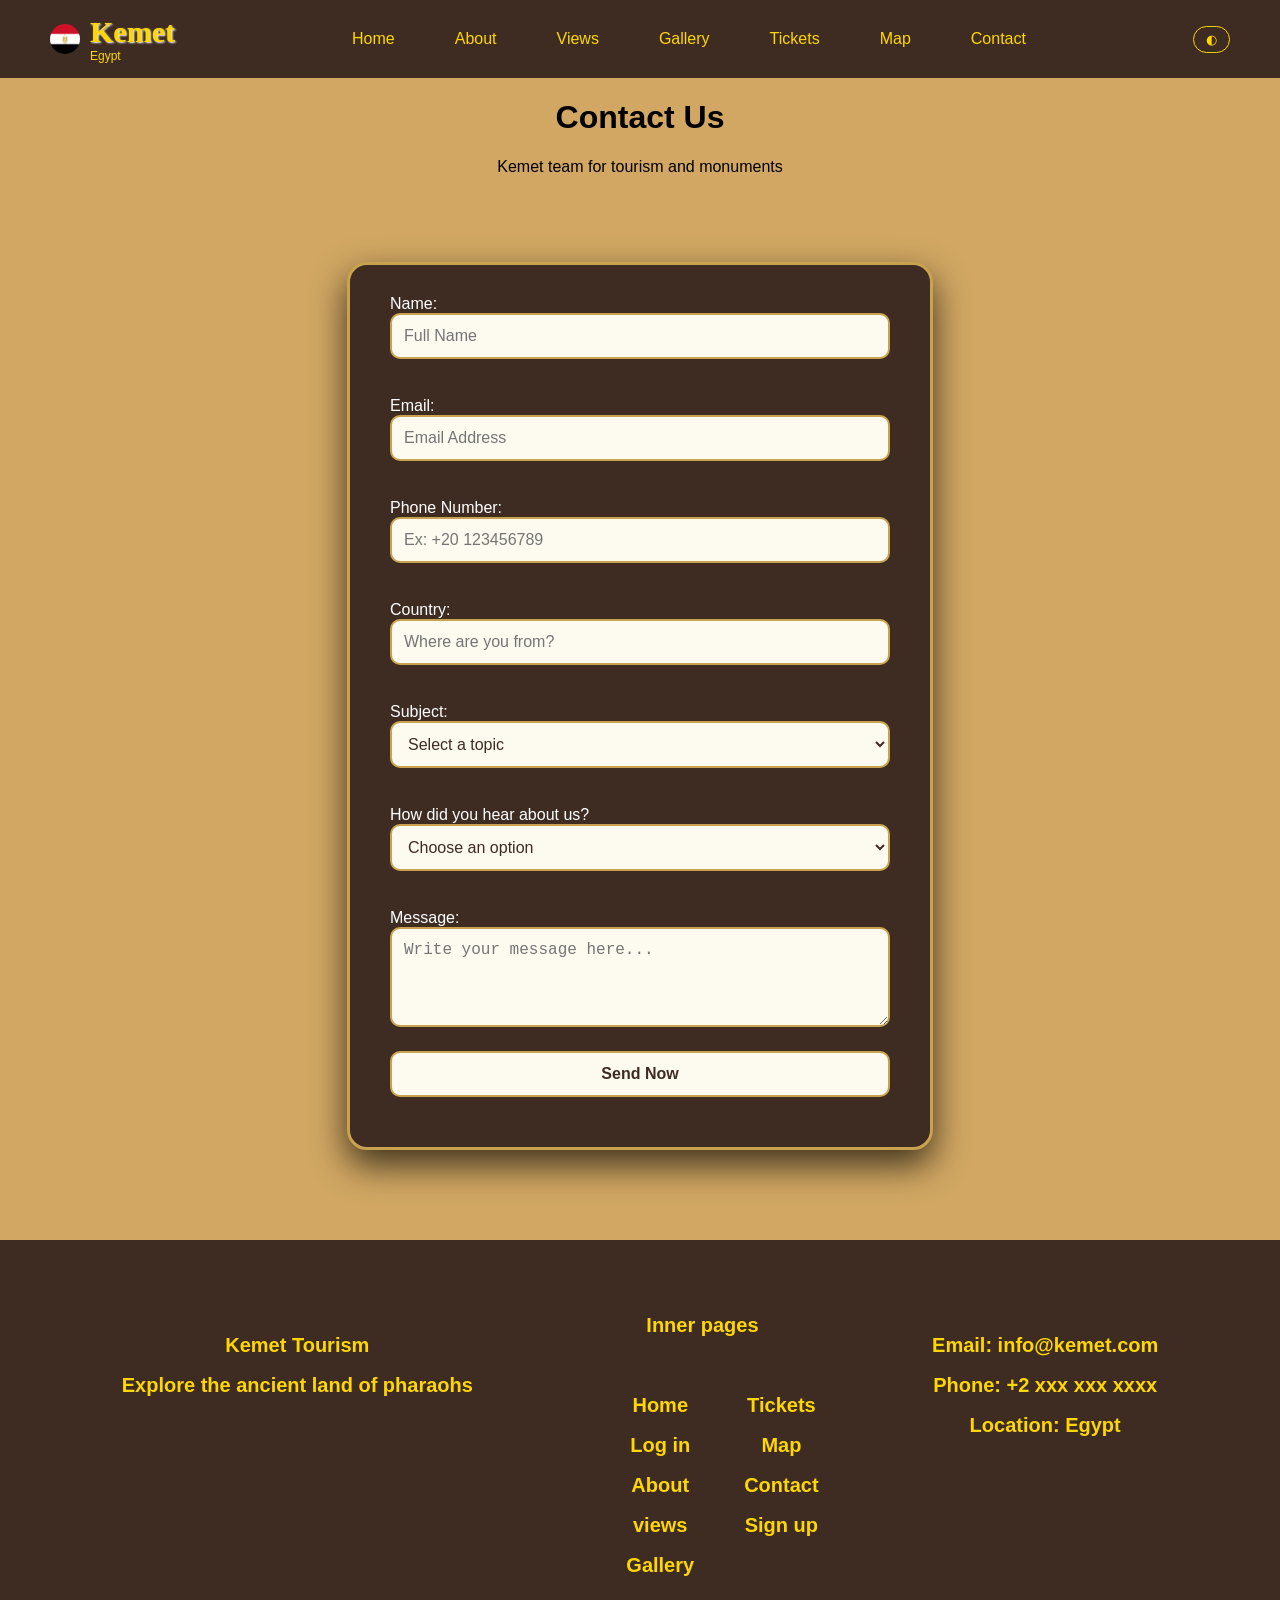
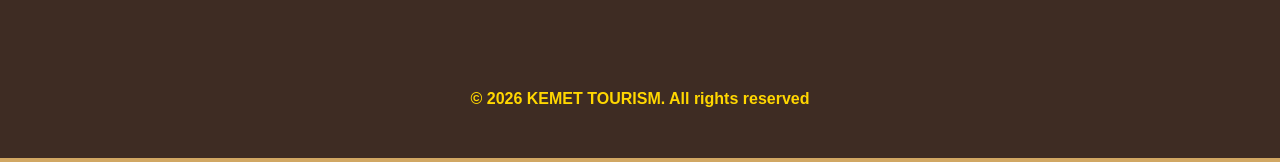
<file: contact.html>
<!DOCTYPE html>
<html lang="en">
<head>
    <meta charset="UTF-8">
    <meta name="viewport" content="width=device-width, initial-scale=1.0">
    <title>Contact Us - Kemet</title>
    <link rel="stylesheet" href="contact.css">
</head>
<body>
<header class="header">
  <div class="logo">
  <img class="egypt" src="egyptflag.jpg">
<div class="text">
  <h1>Kemet</h1>
  <p>Egypt</p>
</div>
</div>
<nav class="nav"
     id="navMenu">
        <a href="index.html">Home</a>
        <a href="about.html">About</a>
        <a href="search.html">Views</a>
        <a href="gallery.html">Gallery</a>
        <a href="tickets.html">Tickets</a>
        <a href="map.html">Map</a>
        <a href="contact.html">Contact</a>
        
</nav>

 <div class="menu-icon"   id="menuIcon"   onclick="togglemenu()"> ≡ </div>
  <button id="themeToggleBtn" onclick="toggleTheme()">◐</button>
</header>
    
<center>
        <h1>Contact Us</h1>
        <p>Kemet team for tourism and monuments</p>
    </center>

    <div id="main">
        <div class="myBox">
            <form onsubmit="return check()">
                <label>Name:</label><br>
                <input type="text" id="c_name" placeholder="Full Name"><br>
                <span id="err_name" style="color:red; font-size:12px"></span><br>

                <label>Email:</label><br>
                <input type="text" id="c_mail" placeholder="Email Address"><br>
                <span id="err_mail" style="color:red; font-size:12px"></span><br>

                <label>Phone Number:</label><br>
                <input type="text" placeholder="Ex: +20 123456789"><br><br>

                <label>Country:</label><br>
                <input type="text" placeholder="Where are you from?"><br><br>

                <label>Subject:</label><br>
                <select class="custom-select">
                    <option value="" disabled selected>Select a topic</option>
                    <option value="inquiry">Inquiry about Monuments</option>
                    <option value="tour">Booking a Tour</option>
                    <option value="issue">Report a Problem</option>
                </select><br><br>

                <label>How did you hear about us?</label><br>
                <select class="custom-select">
                    <option value="" disabled selected>Choose an option</option>
                    <option value="social">Social Media</option>
                    <option value="friends">Friends or Family</option>
                    <option value="search">Search Engine (Google)</option>
                </select><br><br>

                <label>Message:</label><br>
                <textarea rows="4" style="width:100%" placeholder="Write your message here..."></textarea><br>

                <input type="submit" value="Send Now" class="btn">
            </form>
        </div>
    </div>

    <footer class="footer">
        <div class="container">
            <div class="div1">
                <p>Kemet Tourism <br>Explore the ancient land of pharaohs</p>
            </div>
            <div class="div2">
                Inner pages
                <ul class="mother_list">
                    <div class="part1">
                        <li><a href="index.html">Home</a></li>
                        <li><a href="login.html">Log in</a></li>
                        <li><a href="about.html">About</a></li>
                        <li><a href="views.html">views</a></li>
                        <li><a href="gallery.html">Gallery</a></li>
                    </div>
                    <div class="part2">
                        <li><a href="tickets.html">Tickets</a></li>
                        <li><a href="map.html">Map</a></li>
                        <li><a href="contact.html">Contact</a></li>
                        <li><a href="signup.html">Sign up</a></li>
                    </div>
                </ul>
            </div>
            <div class="div3">
                <p>Email: info@kemet.com <br>
                Phone: +2 xxx xxx xxxx <br>
                Location: Egypt</p>
            </div>
        </div>
        
        <div class="copyrights">
            &copy; 2026 KEMET TOURISM. All rights reserved
        </div>
    </footer>

    <script src="contact.js"></script>
<script>
    function toggleTheme() {
        document.body.classList.toggle("theme2");
    }
</script>
</body>
</html>
</file>
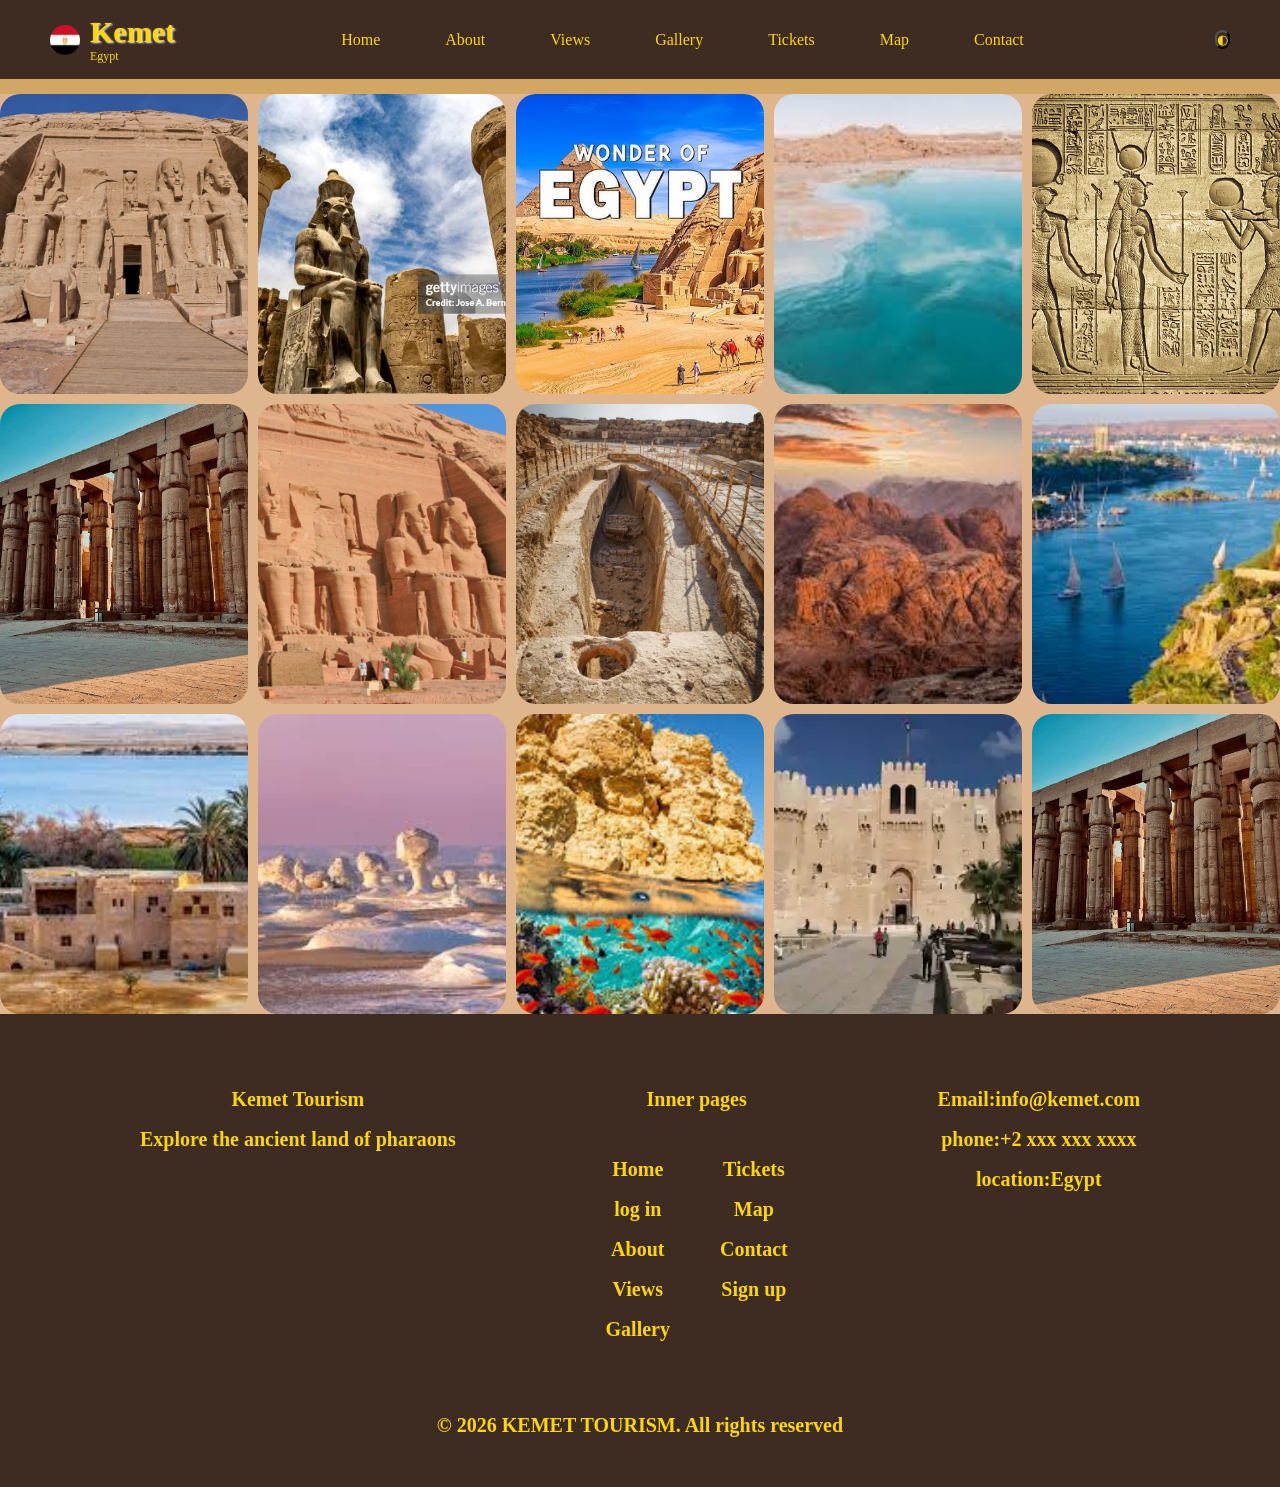
<file: gallery.html>
<!DOCTYPE html>
<html lang="en">

<head>
    <meta charset="UTF-8">
    <meta name="viewport" content="width=device-width, initial-scale=1.0">
    <title>gallery</title>
    <link rel="stylesheet" href="gallery.css">
    <link rel="stylesheet" href="https://cdnjs.cloudflare.com/ajax/libs/font-awesome/6.0.0/css/all.min.css">

</head>

<body>
    <header class="header">
  <div class="logo">
  <img class="egypt" src="egyptflag.jpg">
<div class="text">
  <h1>Kemet</h1>
  <p>Egypt</p>
</div>
</div>
<nav class="nav"
     id="navMenu">
        <a href="index.html">Home</a>
        <a href="about.html">About</a>
        <a href="search.html">Views</a>
        <a href="gallery.html">Gallery</a>
        <a href="tickets.html">Tickets</a>
        <a href="map.html">Map</a>
        <a href="contact.html">Contact</a>
        
</nav>

 <div class="menu-icon"   id="menuIcon"   onclick="togglemenu()"> ≡ </div>
<button onclick="changeTheme();changeLayout()">◐</button>
</header>
    <section>
        <div class="gallery-php">
            <img
                src="Abu-Simbel-temples-with-massive-statues-of-Pharaoh-Ramesses-II-carved-into-rock-cliffs-in-Aswan-EgyptDmitrii-ZhodzishskiiUnsplash.jpg">
            <img src="gettyimages-1494759272-612x612.jpg">
            <img src="hq720.jpg">
            <img src="images.jpeg">
            <img src="istockphoto-98464453-612x612.jpg">
            <img src="Luxor-Temple.jpg">
            <img src="multi-day-tours-10-291.webp">
            <img
                src="solar-boat-pit-giza-egypt-linked-to-pharaoh-cheops-khufu-intended-accompany-him-his-journey-afterlife-deep-cavity-422248453.webp">
            <img src="Untitled.jpeg">
            <img src="nile.jpeg">
            <img src="siwa.jpeg">
            <img src="white.jpeg">
            <img src="WAW.jpeg">
            <img src="Untitled.webp">
            <img src="Luxor-Temple.jpg">

        </div>
    </section>
     <footer class="footer">
        <div class="container">
            <div class="div1">
                <p> Kemet Tourism <br>Explore the ancient land of pharaons</p>
            </div>
            <div class="div2">
                Inner pages
                <ul class="mother_list">
                    <div class="part1">
                        <li><a href="index.html">Home</a></li>
                        <li><a href="login.html">log in</a></li>
                        <li><a href="about.html">About</a></li>
                        <li><a href="search.html">Views</a></li>
                        <li><a href="gallery.html">Gallery</a></li>
                    </div>
                    <div class="part2">
                        <li> <a href="tickets.html">Tickets</a></li>
                        <li><a href="map.html">Map</a></li>
                        <li> <a href="contact.html">Contact</a></li>
                        <li><a href="signup.html">Sign up</a></li>
                    </div>
                </ul>

            </div>

            <div class="div3">
                <p> Email:info@kemet.com <br>
                    phone:+2 xxx xxx xxxx <br>
                    location:Egypt</p>
                </p>
            </div>
        </div>
        &copy; 2026 KEMET TOURISM. All rights reserved
    </footer>

    <script src="search.js"></script>
</body>

</html>
</file>
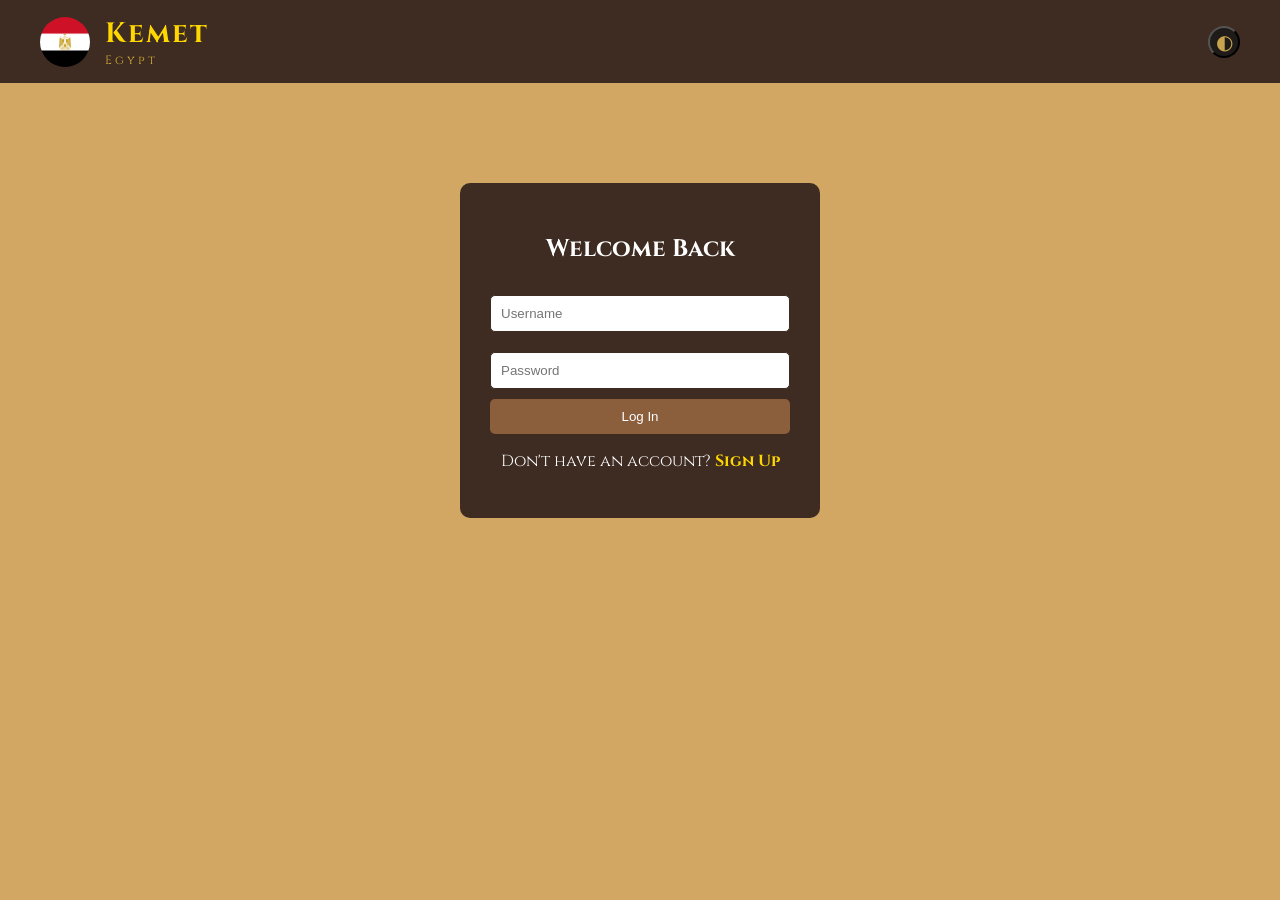
<file: login.html>
<!DOCTYPE html>
<html>
<head>
<meta charset="UTF-8">
<title>Login - Kemet</title>
<link rel="stylesheet" href="login.css">
<link href="https://fonts.googleapis.com/css2?family=Cinzel:wght@400;700&display=swap" rel="stylesheet">
</head>

<body>

<header class="header">

  <div class="logo-container">
     <img class="logo-img" src="egyptflag.jpg">
    
    <div class="logo-text">
      <h1>Kemet</h1>
      <p>Egypt</p>
    </div>
  </div>
  <button class="theme-btn" onclick="changeTheme();changeLayout()">◐</button>

</header>

<div class="login-container">

    <h2>Welcome Back</h2>

    <form onsubmit="return loginUser()">

        <input type="text" id="username" placeholder="Username" required>

        <input type="password" id="password" placeholder="Password" required>

        <button type="submit">Log In</button>

        <p id="error"></p>

    </form>
    <p>
    Don't have an account?
    <a href="signup.html">Sign Up</a>
</p>

</div>

<script src="login.js"defer></script>


</body>
</html>
</file>
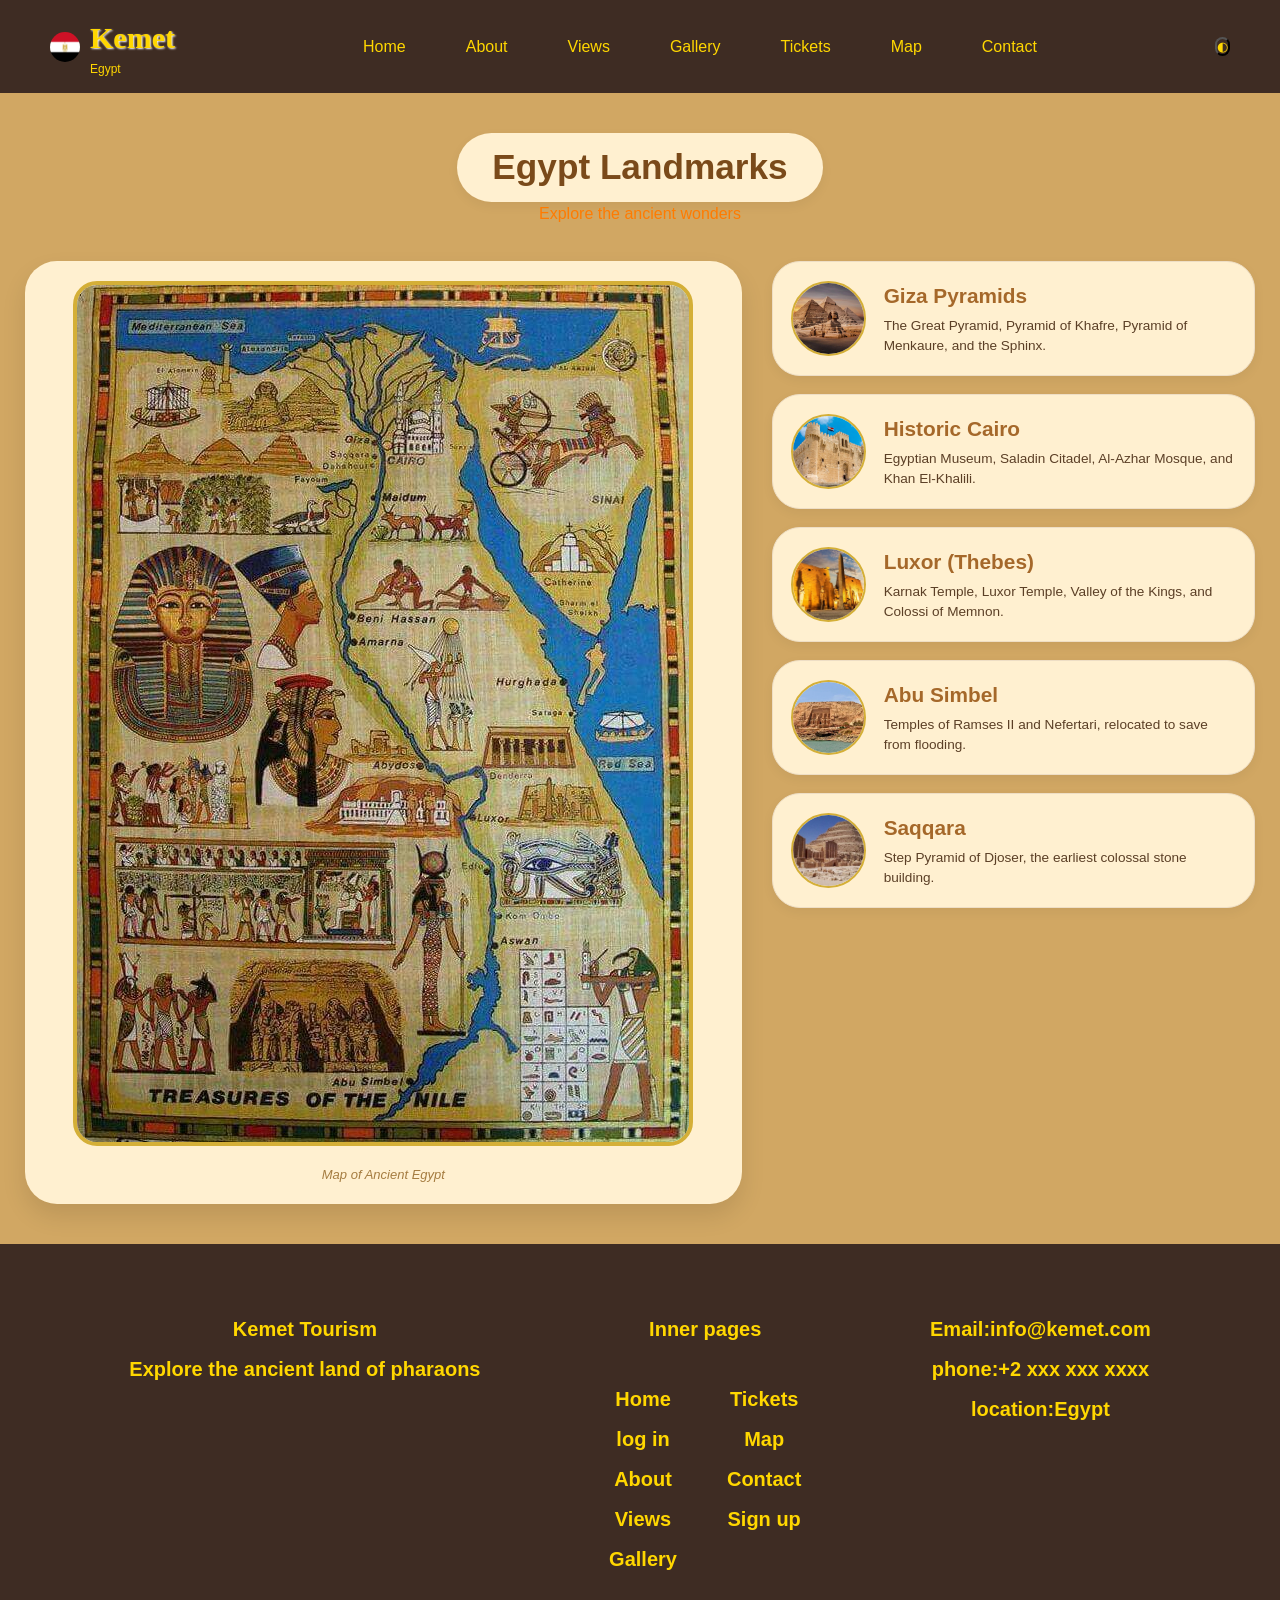
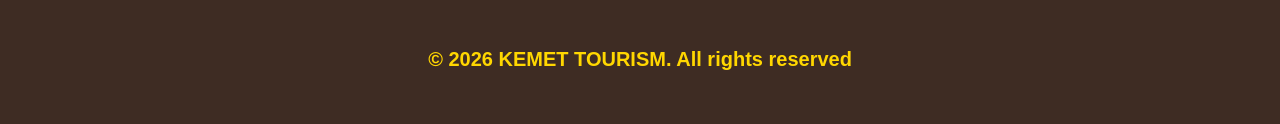
<file: map.html>
<!DOCTYPE html>
<html lang="en">
<head>
  <meta charset="UTF-8">
  <meta name="viewport" content="width=device-width, initial-scale=1.0">
  <title>Kemet </title>
  <link rel="stylesheet" href="style.css">
</head>
<body>
  <header class="header">
  <div class="logo">
  <img class="egypt" src="egyptflag.jpg">
<div class="text">
  <h1>Kemet</h1>
  <p>Egypt</p>
</div>
</div>
<nav class="nav"
     id="navMenu">
        <a href="index.html">Home</a>
        <a href="about.html">About</a>
        <a href="search.html">Views</a>
        <a href="gallery.html">Gallery</a>
        <a href="tickets.html">Tickets</a>
        <a href="map.html">Map</a>
        <a href="contact.html">Contact</a>
        
</nav>

 <div class="menu-icon"   id="menuIcon"   onclick="togglemenu()"> ≡ </div>
<button onclick="changeTheme();changeLayout()">◐</button>
</header>
<main class="main-container">
    <div class="page-title">
        <h1> Egypt Landmarks</h1>
        <p>Explore the ancient wonders</p>
    </div>

    <div class="content-split">
        <div class="static-map">
            <img src="egypt-map.jpg" alt="Map of Egypt">
            <div class="map-caption"> Map of Ancient Egypt</div>
        </div>

        <div class="cards-list" id="cardsList">
            <div class="card" data-id="giza">
                <img src="giza.jpg" alt="Giza" class="card-img">
                <div class="card-info">
                    <h3>Giza Pyramids</h3>
                    <p>The Great Pyramid, Pyramid of Khafre, Pyramid of Menkaure, and the Sphinx.</p>
                </div>
            </div>
            <div class="card" data-id="cairo">
                <img src="cairo.jpg" alt="Cairo" class="card-img">
                <div class="card-info">
                    <h3>Historic Cairo</h3>
                    <p>Egyptian Museum, Saladin Citadel, Al-Azhar Mosque, and Khan El-Khalili.</p>
                </div>
            </div>
            <div class="card" data-id="luxor">
                <img src="luxor.jpg" alt="Luxor" class="card-img">
                <div class="card-info">
                    <h3>Luxor (Thebes)</h3>
                    <p>Karnak Temple, Luxor Temple, Valley of the Kings, and Colossi of Memnon.</p>
                </div>
            </div>
            <div class="card" data-id="abusimbel">
                <img src="abusimbel.jpg" alt="Abu Simbel" class="card-img">
                <div class="card-info">
                    <h3>Abu Simbel</h3>
                    <p>Temples of Ramses II and Nefertari, relocated to save from flooding.</p>
                </div>
            </div>
            <div class="card" data-id="saqqara">
                <img src="saqqara.jpg" alt="Saqqara" class="card-img">
                <div class="card-info">
                    <h3>Saqqara</h3>
                    <p>Step Pyramid of Djoser, the earliest colossal stone building.</p>
                </div>
            </div>
        </div>
    </div>
  </main>
  <footer class="footer">
        <div class="container">
            <div class="div1">
                <p> Kemet Tourism <br>Explore the ancient land of pharaons</p>
            </div>
            <div class="div2">
                Inner pages
                <ul class="mother_list">
                    <div class="part1">
                        <li><a href="index.html">Home</a></li>
                        <li><a href="login.html">log in</a></li>
                        <li><a href="about.html">About</a></li>
                        <li><a href="search.html">Views</a></li>
                        <li><a href="gallery.html">Gallery</a></li>
                    </div>
                    <div class="part2">
                        <li> <a href="tickets.html">Tickets</a></li>
                        <li><a href="map.html">Map</a></li>
                        <li> <a href="contact.html">Contact</a></li>
                        <li><a href="signup.html">Sign up</a></li>
                    </div>
                </ul>

            </div>

            <div class="div3">
                <p> Email:info@kemet.com <br>
                    phone:+2 xxx xxx xxxx <br>
                    location:Egypt</p>
                </p>
            </div>
        </div>
        &copy; 2026 KEMET TOURISM. All rights reserved
    </footer>
<script src="script.js"></script>
</body>
</html>
</file>
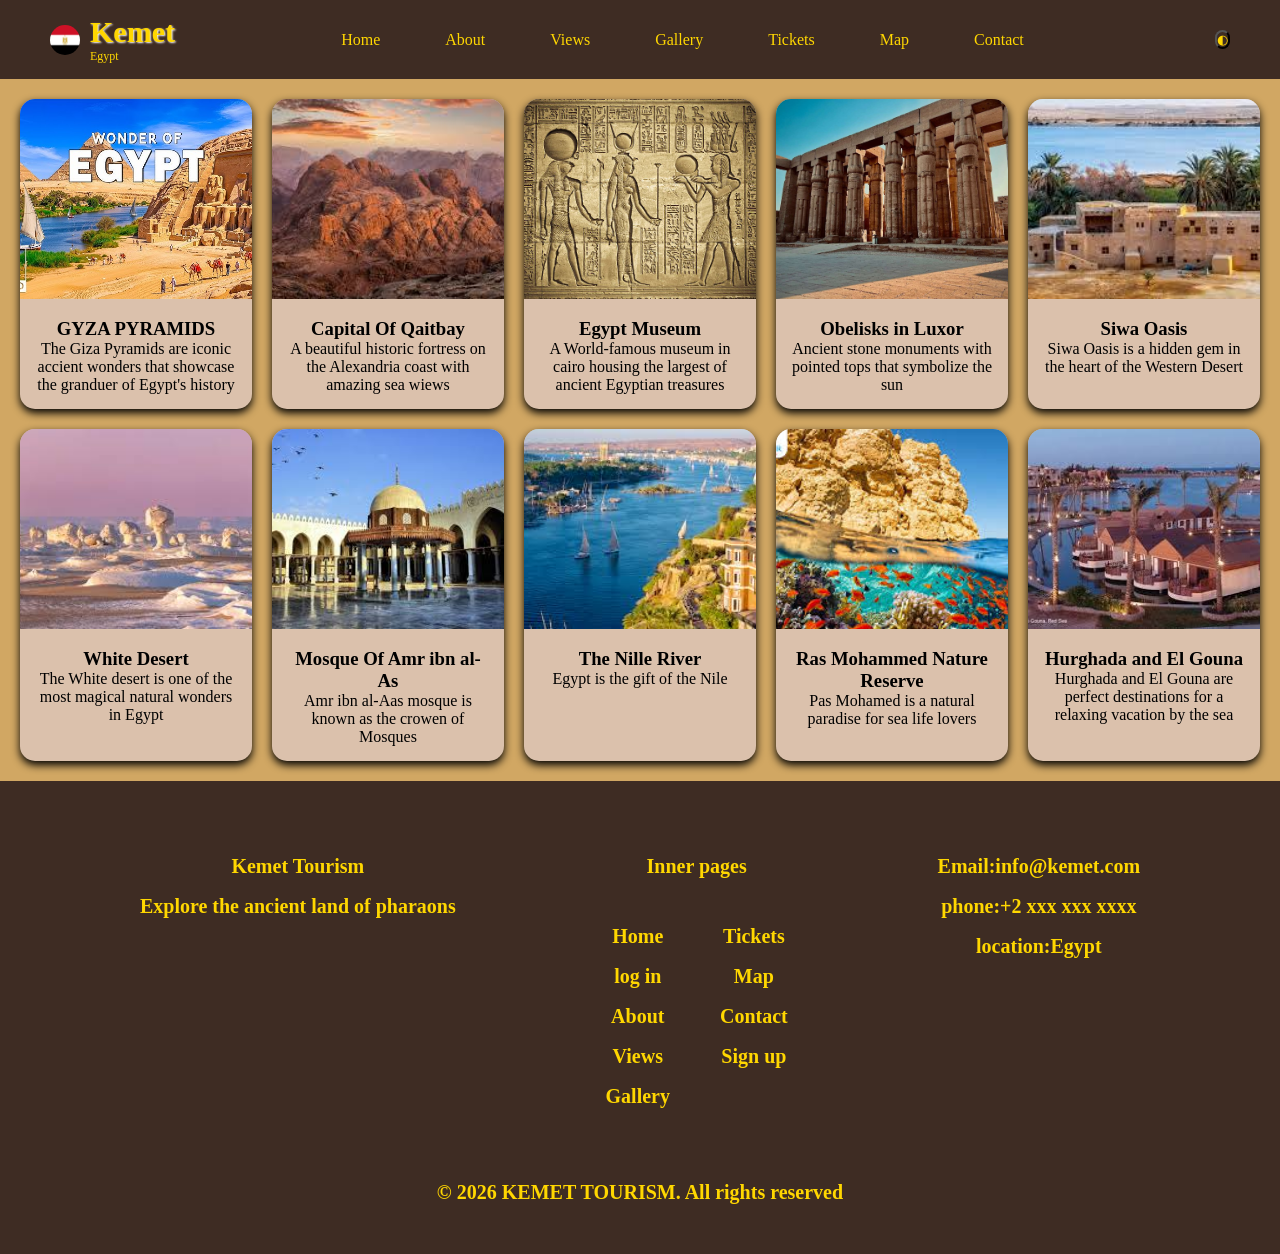
<file: search.html>
<!DOCTYPE html>
<html lang="en">

<head>
    <meta charset="UTF-8">
    <meta name="viewport" content="width=device-width, initial-scale=1.0">
    <link rel="stylesheet" href="gallery.css">
    <title>Document</title>

</head>

<body>
   <header class="header">
  <div class="logo">
  <img class="egypt" src="egyptflag.jpg">
<div class="text">
  <h1>Kemet</h1>
  <p>Egypt</p>
</div>
</div>
<nav class="nav"
     id="navMenu">
        <a href="index.html">Home</a>
        <a href="about.html">About</a>
        <a href="search.html">Views</a>
        <a href="gallery.html">Gallery</a>
        <a href="tickets.html">Tickets</a>
        <a href="map.html">Map</a>
        <a href="contact.html">Contact</a>
        
</nav>

 <div class="menu-icon"   id="menuIcon"   onclick="togglemenu()"> ≡ </div>
<button onclick="changeTheme();changeLayout()">◐</button>
</header>

    <main class="kemet-container">
        <div class="kemet-grid-layout">
            <div class="kemet-card">
                <img src="hq720.jpg" alt="pyramids">
                <div class="kemet-card-content">

                    <h3>GYZA PYRAMIDS</h3>
                    <P>The Giza Pyramids are iconic accient wonders that showcase the granduer of Egypt's history</P>


                </div>
            </div>

            <div class="kemet-card">
                <img src="Untitled.jpeg" alt="Qaitbay">
                <div class="kemet-card-content">

                    <h3>Capital Of Qaitbay</h3>
                    <P>A beautiful historic fortress on the Alexandria coast with amazing sea wiews</P>


                </div>
            </div>


            <div class="kemet-card">
                <img src="istockphoto-98464453-612x612.jpg" alt="museum">
                <div class="kemet-card-content">

                    <h3>Egypt Museum</h3>
                    <P>A World-famous museum in cairo housing the largest of ancient Egyptian treasures</P>


                </div>
            </div>


            <div class="kemet-card">
                <img src="Luxor-Temple.jpg" alt="Obelisks">
                <div class="kemet-card-content">

                    <h3>Obelisks in Luxor</h3>
                    <P>Ancient stone monuments with pointed tops that symbolize the sun</P>

                </div>
            </div>
            <div class="kemet-card">
                <img src="siwa.jpeg" alt="siwa">
                <div class="kemet-card-content">

                    <h3>Siwa Oasis</h3>
                    <P>Siwa Oasis is a hidden gem in the heart of the Western Desert</P>

                </div>
            </div>
            <div class="kemet-card">
                <img src="white.jpeg" alt="desesrt">
                <div class="kemet-card-content">

                    <h3>White Desert</h3>
                    <P>The White desert is one of the most magical natural wonders in Egypt</P>

                </div>
            </div>
            <div class="kemet-card">
                <img src="AMR IBN AL AS.jpeg" alt="mosque">
                <div class="kemet-card-content">

                    <h3>Mosque Of Amr ibn al-As</h3>
                    <P>Amr ibn al-Aas mosque is known as the crowen of Mosques</P>

                </div>
            </div>
            <div class="kemet-card">
                <img src="nile.jpeg" alt="Nile">
                <div class="kemet-card-content">

                    <h3>The Nille River</h3>
                    <P>Egypt is the gift of the Nile</P>

                </div>
            </div>

            <div class="kemet-card">
                <img src="WAW.jpeg" alt="Nature">
                <div class="kemet-card-content">

                    <h3>Ras Mohammed Nature Reserve</h3>
                    <P>Pas Mohamed is a natural paradise for sea life lovers</P>

                </div>
            </div>
            <div class="kemet-card">
                <img src="gona.jpeg" alt="Gouna">
                <div class="kemet-card-content">

                    <h3>Hurghada and El Gouna</h3>
                    <P>Hurghada and El Gouna are perfect destinations for a relaxing vacation by the sea</P>

                </div>
            </div>
        </div>


    </main>
    <footer class="footer">
        <div class="container">
            <div class="div1">
                <p> Kemet Tourism <br>Explore the ancient land of pharaons</p>
            </div>
            <div class="div2">
                Inner pages
                <ul class="mother_list">
                    <div class="part1">
                        <li><a href="index.html">Home</a></li>
                        <li><a href="login.html">log in</a></li>
                        <li><a href="about.html">About</a></li>
                        <li><a href="search.html">Views</a></li>
                        <li><a href="gallery.html">Gallery</a></li>
                    </div>
                    <div class="part2">
                        <li> <a href="tickets.html">Tickets</a></li>
                        <li><a href="map.html">Map</a></li>
                        <li> <a href="contact.html">Contact</a></li>
                        <li><a href="signup.html">Sign up</a></li>
                    </div>
                </ul>

            </div>

            <div class="div3">
                <p> Email:info@kemet.com <br>
                    phone:+2 xxx xxx xxxx <br>
                    location:Egypt</p>
                </p>
            </div>
        </div>
        &copy; 2026 KEMET TOURISM. All rights reserved
    </footer>

    <script src="search.js"></script>
</body>

</html>
</file>
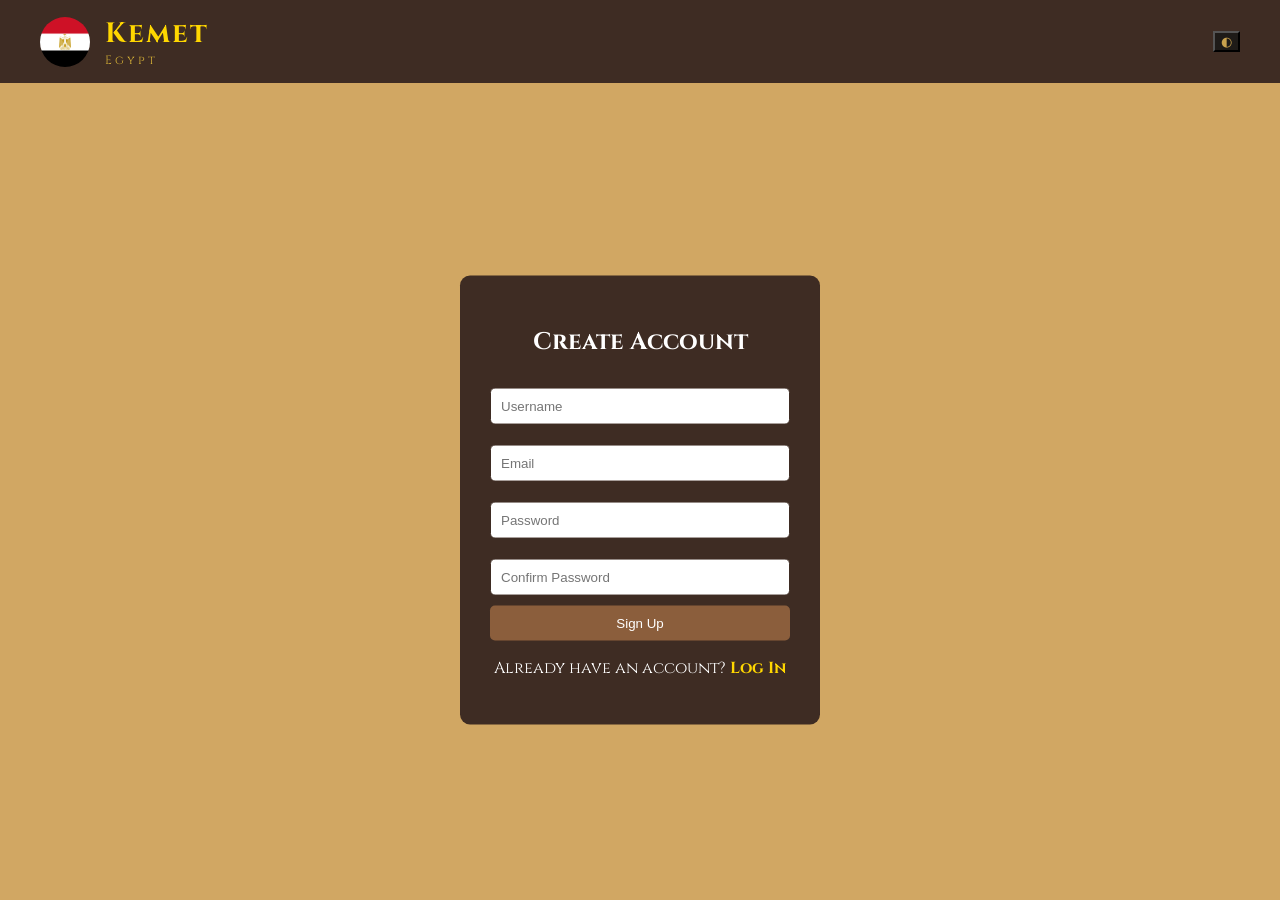
<file: signup.html>
<!DOCTYPE html>
<html>
<head>
<meta charset="UTF-8">
<title>Sign Up - Kemet</title>
<link rel="stylesheet" href="signup.css">
<link href="https://fonts.googleapis.com/css2?family=Cinzel:wght@400;700&display=swap" rel="stylesheet">
</head>

<body>

<header class="header">
  <div class="logo-container">
    <img class="logo-img" src="egyptflag.jpg">
    
    <div class="logo-text">
      <h1>Kemet</h1>
      <p>Egypt</p>
    </div>
  </div>
  <button onclick="changeTheme();changeLayout()">◐</button>

</header>

<div class="signup-container">

    <h2>Create Account</h2>

    <form onsubmit="return registerUser()">

        <input type="text" id="username" placeholder="Username" required>

        <input type="email" id="email" placeholder="Email" required>

        <input type="password" id="password" placeholder="Password" required>

        <input type="password" id="confirm" placeholder="Confirm Password" required>

        <button type="submit">Sign Up</button>

        <p id="error"></p>

    </form>

    <p>
        Already have an account?
        <a href="login.html">Log In</a>
    </p>

</div>

<script src="signup.js"></script>

</body>
</html>
</file>
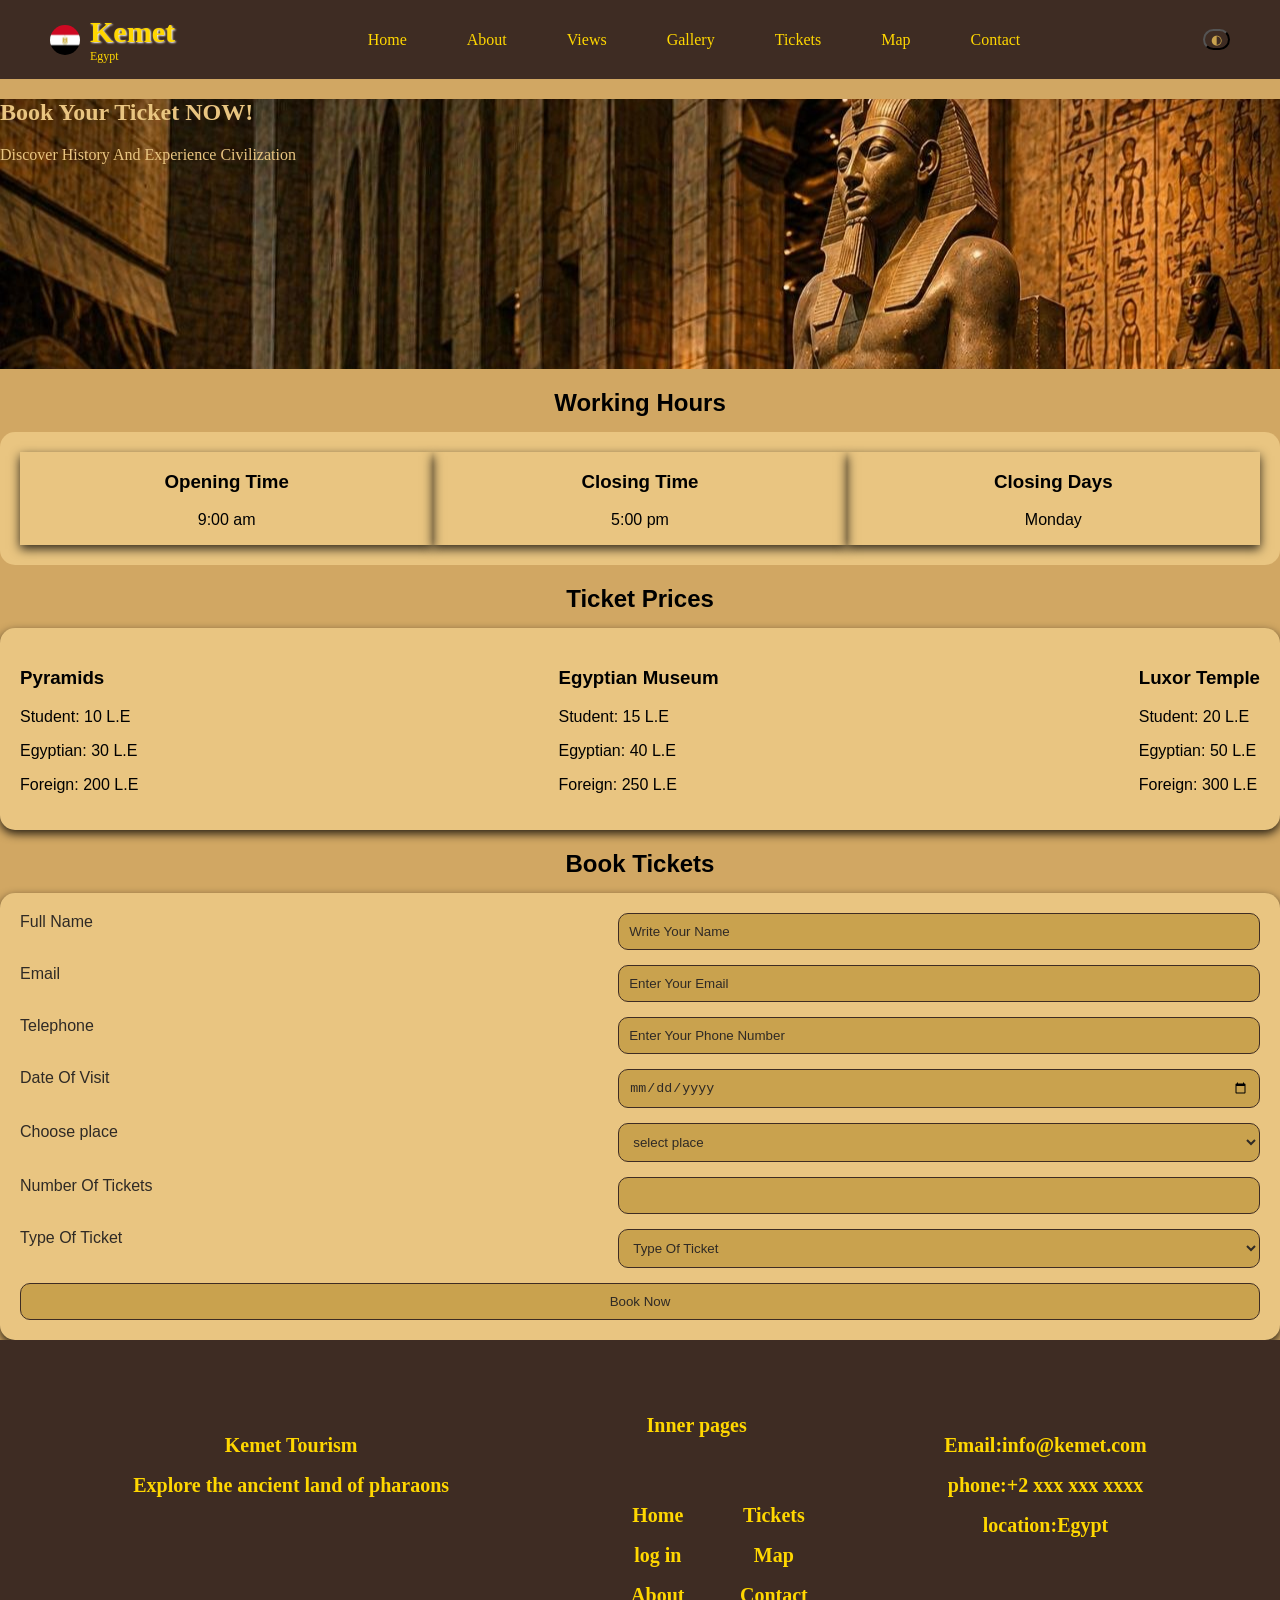
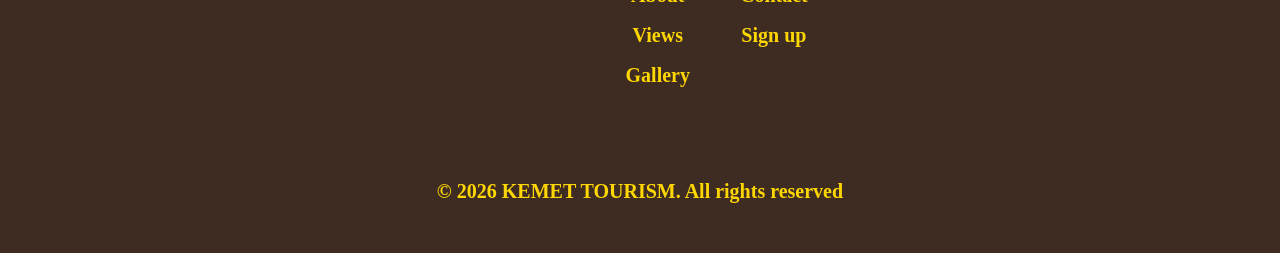
<file: tickets.html>
<!DOCTYPE html>
<html lang="en">
<head>
    <meta charset="UTF-8">
    <meta name="viewport" content="width=device-width, initial-scale=1.0">
    <title>Tickets</title>
    <link rel="stylesheet" href="tickets.css">
</head>
<body>
    <header class="header">
  <div class="logo">
  <img class="egypt" src="flag.jbg.jpg">
<div class="text">
  <h1>Kemet</h1>
  <p>Egypt</p>
</div>
</div>
<nav class="nav"id="navMenu">
        <a href="index.html">Home</a>
        <a href="about.html">About</a>
        <a href="search.html">Views</a>
        <a href="gallery.html">Gallery</a>
        <a href="tickets.html">Tickets</a>
        <a href="map.html">Map</a>
        <a href="contact.html">Contact</a>
</nav>
<div class="menu-icon"   id="menuIcon" > ≡ </div>
<button onclick="changeTheme();changeLayout()">◐</button>
</header>
<section class="my-section">
    <div class="start">
        <h1>Book Your Ticket NOW!</h1>
        <p>Discover History And Experience Civilization</p>
    </div>
    </section>
   <h2 class="title">Working Hours</h2>
   <section class="working-hours">
   
        <div class="box">
            <h3>Opening Time</h3>
            <p>9:00 am</p>
        </div>
        <div class="box">
            <h3>Closing Time</h3>
            <p>5:00 pm</p>
        </div>
        <div class="box">
            <h3>Closing Days</h3>
            <p>Monday</p>
        </div>
    </div>
   </section>
   <h2 class="title">Ticket Prices</h2>
   <section class="tickets">
    
    <div class="card">
        <h3>Pyramids</h3>
        <p>Student: 10 L.E</p>
        <p>Egyptian: 30 L.E</p>
        <p>Foreign: 200 L.E</p>
    </div>

    <div class="card">
        <h3>Egyptian Museum</h3>
        <p>Student: 15 L.E</p>
        <p>Egyptian: 40 L.E</p>
        <p>Foreign: 250 L.E</p>
    </div>

    <div class="card">
        <h3>Luxor Temple</h3>
        <p>Student: 20 L.E</p>
        <p>Egyptian: 50 L.E</p>
        <p>Foreign: 300 L.E</p>
    </div>

</section>
    </div>

  
   <h2 class="title">Book Tickets</h2>
   <section>
    <form class="booking" id="bookingForm"  >
        <label>Full Name</label>
        <input type="text" placeholder="Write Your Name">
        <label>Email</label>
        <input type="email" placeholder="Enter Your Email">
        <label>Telephone</label>
        <input type="tel" placeholder="Enter Your Phone Number">
        <label>Date Of Visit</label>
        <input type="date" placeholder="Enter The Date Of Visit">
        <label>Choose place</label>
        <select required>
            <option>select place</option>
            <option>pyramids</option>
            <option >Egyption Museum</option>
            <option>Luxor Temple</option>
        </select>
        <label>Number Of Tickets</label>
        <input type="number" min="1" >
         <label>Type Of Ticket</label>
        <select required>
          
            <option value="type of ticket">Type Of Ticket</option>
            <option>Student</option>
            <option>Egyption</option>
            <option>Foreign</option>
        </select>
        <input class="button" type="submit" value="Book Now">
    </form>
   </section> 
   </div>
   <footer class ="footer">
  <div class="container">
    <div class="div1">
      <p> Kemet Tourism <br>Explore the ancient land of pharaons</p>
    </div>
    <div class="div2">
      Inner pages
      <ul class="mother_list">
        <div class="part1">
        <li><a href="index.html">Home</a></li>
        <li><a href="login.html">log in</a></li>
        <li><a href="about.html">About</a></li>
        <li><a href="search.html">Views</a></li>
        <li><a href="gallery.html">Gallery</a></li>
    </div>
    <div class="part2">
        <li> <a href="tickets.html">Tickets</a></li>
        <li><a href="map.html">Map</a></li>
        <li> <a href="contact.html">Contact</a></li>
        <li><a href="signup.html">Sign up</a></li>
        </div>
      </ul>
     </div>
      <div class="div3">
        <p> Email:info@kemet.com <br>
            phone:+2 xxx xxx xxxx <br>
            location:Egypt</p>
        </p>
      </div>
  </div>
  &copy; 2026 KEMET TOURISM. All rights reserved
</footer>
<script src="java.js"></script>
</body>
</html>
</file>
<file: contact.css>
body {
    margin: 0;
    padding: 0;
    background-color: rgb(209, 167, 99); 
    color: black; 
    font-family: Arial, sans-serif;
    transition: all 0.3s ease;
}

.header { display: flex; 
  justify-content: space-between; 
  align-items: center; 
  padding: 15px 50px;
   background: #3e2c23; 
   color: gold; 
   position: sticky; 
   top: 0; 
   z-index: 2; 
  } 

.logo { display: flex;
   align-items: center; 
   gap: 10px; 
  } 

.logo img { width: 30px;
   height: 30px;
    border-radius: 50%; } 
.logo h1 { margin: 0; 
  font-size: 30px; 
  font-family: "cinzel", serif; 
  text-shadow: 1px 1px 2px white; } 
.logo p { margin: 0; 
  font-size: 12px; }
   .nav{ display: flex;
     gap: 20px; } 
.nav a { color: gold; 
  text-decoration: none;
   margin-left: 25px;
   margin-right: 15px;
} 
.nav a:hover { color:white; } 
.menu-icon{ display: none; 
  font-size: 24px; 
  cursor: pointer; }

#themeToggleBtn {
    background-color: transparent;
    color: gold;
    border: 1px solid gold;
    border-radius: 20px;
    padding: 5px 12px;
    cursor: pointer;
}


#main {
    display: flex;
    padding: 30px;
}

.myBox {
    background-color: #3e2c23;
    border: 3px solid #c9a24e;
    border-radius: 20px;
    padding: 30px 40px;
    width: 500px;           
    max-width: 90%;
    margin: 40px auto;
    box-shadow: 0 15px 35px rgba(0, 0, 0, 0.7);
    color: white;
}

.myBox input, .myBox select, .myBox textarea {
    width: 100%;
    background-color: #fdfaf0;
    border: 2px solid #c9a24e;
    border-radius: 10px;        
    padding: 12px;
    margin-bottom: 20px;
    color: #3e2c23;
    font-size: 16px;
    box-sizing: border-box;
}

.btn {
    background-color: #c9a24e;
    color: #3e2c23;
    border: none;
    padding: 15px;
    border-radius: 10px;
    font-weight: bold;
    cursor: pointer;
    width: 100%;
    font-size: 18px;
    transition: 0.3s;
}

.btn:hover {
    background-color: #e0b85d;
}

.footer {
    background-color: #3e2c23;
    color: gold;
    text-align: center;
    font-size: 20px;
    font-weight: 900;
    padding: 50px;
    margin-top: 20px;
}

.container {
    display: flex;
    justify-content: space-around;
    text-align: center;
    padding: 15px;
    line-height: 2;
    font-size: 20px;
    font-weight: 700;
    color: gold;
}

.div2 a {
    text-decoration: none;
    color: gold;
}

.div2 a:hover {
    color: rgb(238, 237, 225);
}

.mother_list {
    list-style-type: none;
    display: flex;
    gap: 50px;
    padding-bottom: 50px;
    padding-top: 20px;
    justify-content: center;
}

.copyrights {
    font-size: 16px;
    color: gold !important;
    margin-top: 20px;
}

.theme2 {
    background-color: #1e1b18 !important; 
}

.theme2 .header{
    background-color: #c9a24e;
}

.theme2 .footer {
    background-color: #c9a24e !important;
    display: block !important;
    padding: 50px 0 !important;
    width: 100% !important;
}

.theme2 .container {
    display: flex !important;
    flex-direction: row !important;
    justify-content: space-around !important;
    align-items: flex-start !important;
    width: 100% !important;
    max-width: 1200px !important;
    margin: 0 auto !important;
}

.theme2 .div1, .theme2 .div2, .theme2 .div3 {
    display: block !important;
    flex: 1 !important;
    color: #1e1b18 !important;
}

.theme2 .mother_list {
    display: flex !important;
    flex-direction: row !important;
    justify-content: center !important;
    gap: 50px !important;
}

.theme2 .footer a, 
.theme2 .div2 a, 
.theme2 .copyrights,
.theme2 .container p,
.theme2 .container h3,
.theme2 .logo .text h1,
.theme2 .logo .text p,
.theme2 .nav a {
    color: #1e1b18 !important;
    text-decoration: none !important;
}

.theme2 .copyrights {
    display: block !important;
    width: 100% !important;
    text-align: center !important;
    margin-top: 30px !important;
    font-weight: 600 !important;
}

.theme2 input, .theme2 textarea, .theme2 select {
    background-color: #1e1b18 !important;
    color: #c9a24e !important;
    border: 1px solid #c9a24e !important;
}

@media(max-width:768px){
 .theme2 .container, .theme2 .mother_list {
     flex-direction: column !important;
     align-items: center !important;
     gap: 10px !important;
 }
}
</file>
<file: gallery.css>
* {
    margin: 0;
    padding: 0;
    box-sizing: border-box;
}

body {
    background-color: rgb(209, 167, 99);
}

.header {
    display: flex;
    justify-content: space-between;
    align-items: center;
    padding: 15px 50px;
    background: #3e2c23;
    color: gold;
    position: sticky;
    top: 0;
    z-index:100;
}

.logo {
    display: flex;
    align-items: center;
    gap: 10px;
}

.logo img {
    width: 30px;
    height: 30px;
    border-radius: 50%;
    -webkit-border-radius: 50%;
    -moz-border-radius: 50%;
    -ms-border-radius: 50%;
    -o-border-radius: 50%;
}

.logo h1 {
    margin: 0;
    font-size: 30px;
    font-family: "cinzel", serif;
    text-shadow: 1px 1px 2px white;
}

.logo p {
    margin: 0;
    font-size: 12px;
}

.nav {
    display: flex;
    gap: 20px;

    margin-right: 30px;
}

.nav a {
    color: gold;
    text-decoration: none;
    margin-left: 25px;
    margin-right: 20px;
}

.nav a:hover {
    color: white;
}

.menu-icon {
    display: none;

    font-size: 24px;
    cursor: pointer;
}


@media (max-width: 768px) {
    .nav {
        display: none;

        flex-direction: column;
        background: #3e2c23;
        position: absolute;
        top: 60px;
        right: 0;
        width: 200px;
        padding: 10px;
    }

    .nav.active {
        display: flex;

    }

    .menu-icon {
        display: block;

    }
}

.gallery-php {
    min-height: 100vh;
    display: grid;
    background-color: #deb58c;
    grid-template-columns: repeat(5, 1fr);
    grid-template-rows: auto;
    gap: 10px 10px;
    margin-top: 15PX;
    width: 100%;
    box-sizing: border-box;
}

.gallery-php img {
    width: 100%;
    height: 300px;
    object-fit: cover;
    border-radius: 20px;
    -webkit-border-radius: 20px;
    -moz-border-radius: 20px;
    -ms-border-radius: 20px;
    -o-border-radius: 20px;
    display: block;
    transition: all 0.5s 0.3s ease;
    -webkit-transition: all 0.5 0.3s ease;
    -moz-transition: all 0.5 0.3s ease;
    -ms-transition: all 0.5 0.3s ease;
    -o-transition: all 0.5 0.3s ease;
}

.gallery-php img:hover {
    transform: scale(1.05) translateY(-10px);
    -webkit-transform: scale(1.05) translateY(-10px);
    -moz-transform: scale(1.05) translateY(-10px);
    -ms-transform: scale(1.05) translateY(-10px);
    -o-transform: scale(1.05) translateY(-10px);
}

/**/
.kemet-grid-layout {
    display: grid;
    grid-template-columns: repeat(5, 1fr);
    gap: 20px;
    padding: 20px;

}

.kemet-card {
    border-radius: 15px;
    overflow: hidden;
    background-color: #dbc1ac;
    box-shadow: 0 4px 8px rgba(0, 0, 0, 1);
    transition: all 0.5 0.5s ease;
    -webkit-transition: all 0.5 0.5s ease;
    -moz-transition: all 0.5 0.5s ease;
    -ms-transition: all 0.5 0.5s ease;
    -o-transition: all 0.5 0.5s ease;
    -webkit-border-radius: 15px;
    -moz-border-radius: 15px;
    -ms-border-radius: 15px;
    -o-border-radius: 15px;
}

.kemet-card:hover {
    transform: scale(1.05) translateY(-10px);
    -webkit-transform: scale(1.05) translateY(-10px);
    -moz-transform: scale(1.05) translateY(-10px);
    -ms-transform: scale(1.05) translateY(-10px);
    -o-transform: scale(1.05) translateY(-10px);
}

.kemet-card img {
    width: 100%;
    height: 200px;
    object-fit: cover;
}

.kemet-card-content {
    padding: 15px;
    text-align: center;
}

/* ********************/

footer {
    background-color: #3e2c23;
    color: gold;
    text-align: center;
    font-size: 20px;
    font-weight: 900;
    padding: 50px;

}


.container {
    display: flex;
    justify-content: space-around;
    text-align: center;
    padding: 15px;
    line-height: 2;
    font-size: 20px;
    font-weight: 700;
    color: gold;
}

.div2 a {
    text-decoration: none;
    color: gold;

}

ul {
    list-style-type: none;
    list-style-position: inside;
    display: flex;
    gap: 50px;
    padding-bottom: 50px;
    padding-top: 30px;
}

.div2 a:hover {
    color: rgb(238, 237, 225);
}

@media(max-width:768px) {
    .container {
        display: flex;
        flex-direction: column;
    }

    .div1,
    .div2,
    .div3 {
        margin: 10px;
    }

}










/* */


.dark-theme .gallery-php {
    background-color: #1e1b18;
}

.dark-theme {
    background-color: #1e1b18;
}




.dark-theme footer,
.dark-theme header {
    background: #c9a24e;

}

button {
    background-color: #3e2c23;
    color: gold;
    cursor: pointer;
    font-family: 'Segoe UI', Tahoma, Geneva, Verdana, sans-serif;
    border-radius: 30px;
    font-weight: 500;

}

button:hover {
    color: whitesmoke;
}

.dark-theme button {
    background: #1e1b18;
    color: #c9a24e;
}

.dark-theme button:hover {
    color: whitesmoke;
}

.dark-theme footer {
    color: #1e1b18;
}

.dark-theme footer .div1,
.dark-theme footer .div2 {
    color: #1e1b18
}

.dark-theme .div3 {
    color: #1e1b18;
}

.dark-theme footer a {
    color: #1e1b18;
}

.dark-theme .header,
.dark-theme .header a {
    color: #1e1b18;
}

.dark-theme .nav a:hover {
    color: whitesmoke;
}
</file>
<file: login.css>
body {
    margin: 0;
    font-family: "Cinzel", serif;
    background: rgb(209, 167, 99) ;
    color: gold;
}

.header {
    display: flex;
    justify-content: flex-start; 
    align-items: center;
    padding: 15px 40px;
    background: #3e2c23;
}

.logo-container {
    display: flex;
    align-items: center;
    gap: 15px;
}

.logo-img {
    width: 50px;
    height: 50px;
    object-fit: cover;
    border-radius:50% ;
}

.logo-text h1 {
    margin: 0;
    font-size: 28px;
    color: gold;
    font-family: "Cinzel", serif;
    letter-spacing: 2px;
}

.logo-text p {
    margin: 0;
    font-size: 12px;
    color: #d4af37;
    letter-spacing: 3px;
}

.login-container {
    width: 300px;
    margin: 100px auto;
    background: #3e2c23;
    padding: 30px;
    border-radius: 10px;
    text-align: center;
    color: #fff;
}

.login-container h2 {
    margin-bottom: 20px;
}

input {
    width: 100%;
    padding: 10px;
    margin: 10px 0;
    border: 1px solid #3e2c23;
    border-radius: 5px;
    box-sizing: border-box;

}

.signup-container button,
.login-container button {
    width: 100%;
    padding: 10px;
    background: #8b5e3c;
    color: white;
    border: none;
    border-radius: 5px;
    cursor: pointer;
}

button:hover {
    background: #6d472f;
}

#error {
    color: red;
    margin-top: 10px;
}
.login-container a {
    color: gold;
    text-decoration: none;
    font-weight: bold;
}

.login-container a:hover {
    text-decoration: underline
}
/* theme 2*/

.dark-theme{
    background-color:#1e1b18;
}

.dark-theme footer, .dark-theme header{
    background:#c9a24e;
  
}

button{
    background-color:#1e1b18 ; 
    color:#c9a24e ;
}
button:hover{
    color: whitesmoke ;
}
.dark-theme button{ background:#1e1b18;
                    color:#c9a24e  ;}
.dark-theme button:hover
{
    background: #2a2622;
    color: white ;
}
.dark-theme footer{
    color: #1e1b18;
}
.dark-theme footer .div1,.dark-theme footer .div2{
    color:#1e1b18
}
.dark-theme .div3{
    color:#1e1b18 ;
}
.dark-theme footer a {
    color: #1e1b18;
}
.dark-theme .header,.dark-theme .header a{
    color: #1e1b18;
}
.dark-theme .nav a:hover{
    color:whitesmoke ;
}
body.dark-theme .login-container{
    background: #c9a24e;
}
body.dark-theme .signup-container{
    background: #c9a24e;
}
body.dark-theme .login-container a,
body.dark-theme .signup-container a {
    color: #1e1b18;
}
body.dark-theme .login-container p,
body.dark-theme .signup-container p {
    color: #1e1b18;
}
body.dark-theme .logo-text h1 {
    color: #1e1b18;
}

body.dark-theme .logo-text p {
    color: #1e1b18;
}
.theme-btn {
    width: 32px;
    height: 32px;
    font-size: 20px;
    margin-left: auto;
    padding: 0;
    border-radius: 50%;
    display: flex;
    align-items: center;
    justify-content: center;
    cursor: pointer;
}
</file>
<file: style.css>
* {
    margin: 0;
    padding: 0;
    box-sizing: border-box;
}

body {
    font-family: 'Segoe UI', Tahoma, Geneva, Verdana, sans-serif;
    background: rgb(209, 167, 99);
    color: #3e2c23;
    line-height: 1.5;
    transition: background 0.2s, color 0.2s;
}

/* Header */
.header {
    display: flex;
    justify-content: space-between;
    align-items: center;
    padding: 15px 50px;
    background: #3e2c23;
    color: gold;
    position: sticky;
    top: 0;
    z-index: 2;
    /* border-bottom: 4px solid gold; */
}

.logo {
    display: flex;
    align-items: center;
    gap: 10px;
}

.logo img {
    width: 30px;
    height: 30px;
    border-radius: 50%;
}

.logo h1 {
   margin: 0;
    font-size: 30px;
    font-family: "cinzel", serif;
    text-shadow: 1px 1px 2px white;
}


.logo p {
    margin: 0;
    font-size: 12px;
}
.nav{
    display: flex;
    gap: 20px;
}

.nav a {
    color: gold;
    text-decoration: none;
    margin-left: 25px;
    margin-right: 15px;
}

.nav a:hover {
    color: white;
}
.menu-icon{
    display: none;
    font-size: 24px;
    cursor: pointer;
}
@media (max-width: 768px){
 .nav { display: none; 
  flex-direction: column; 
  background: #3e2c23; 
  position: absolute; 
  top: 60px; right: 0; 
  width: 200px; 
  padding: 10px; } 
 .nav.active { display: flex; } 
 .menu-icon { display: block; } 
 .body{ background-color:#deb58c ; } 
 .text1{ color: #3E2723;
   font-size: 100px; 
   display: block; } 
 .kem{ width: 100%; 
  height: 400px; } 
 .welcome{ margin-top: 25px; border-radius: 10px;}
 }
/* Main container */
.main-container {
    max-width: 1400px;
    margin: 40px auto;
    padding: 0 25px;
}

.page-title {
    text-align: center;
    margin-bottom: 35px;
}

.page-title h1 {
    font-size: 2.2rem;
    color: #7a4a1a;
    background: #fff0d0;
    display: inline-block;
    padding: 8px 35px;
    border-radius: 50px;
    box-shadow: 0 4px 12px rgba(0,0,0,0.05);
    transition: background 0.2s, color 0.2s;
}
.page-title p {color: #ff7b00;}

/* Layout: image + cards */
.content-split {
    display: flex;
    flex-wrap: wrap;
    gap: 30px;
    transition: flex-direction 0.2s;
}

/* Static map */
.static-map {
    flex: 1.4;
    background: #fff0d0;
    border-radius: 32px;
    padding: 20px;
    box-shadow: 0 12px 25px rgba(0,0,0,0.1);
    text-align: center;
    transition: background 0.2s;
}

.static-map img {
    max-width: 100%;
    border-radius: 24px;
    border: 4px solid #d4af37;
}

.map-caption {
    margin-top: 12px;
    font-size: 13px;
    color: #a57c40;
    font-style: italic;
    transition: color 0.2s;
}

/* Cards list */
.cards-list {
    flex: 1;
    display: flex;
    flex-direction: column;
    gap: 18px;
}

.card {
    background: #fff0d0;
    border-radius: 28px;
    padding: 18px;
    display: flex;
    align-items: center;
    gap: 18px;
    cursor: pointer;
    transition: all 0.2s ease;
    border: 1px solid #eedec5;
    box-shadow: 0 4px 12px rgba(0,0,0,0.05);
}

.card:hover {
    transform: translateX(6px);
    background: #fff5e6;
}

.card.active-card {
    border-right: 8px solid #d4af37;
    background: #fff1e0;
    box-shadow: 0 6px 14px rgba(0,0,0,0.12);
}

.card-img {
    width: 75px;
    height: 75px;
    border-radius: 50%;
    object-fit: cover;
    border: 2px solid #d4af37;
}

.card-info h3 {
    font-size: 1.3rem;
    color: #a5682a;
    margin-bottom: 5px;
}

.card-info p {
    font-size: 0.85rem;
    color: #5b3f26;
}

/* Footer */
footer {
    background-color: #3e2c23;
    color: gold;
    text-align: center;
    font-size: 20px;
    font-weight: 900;
    padding: 50px;

}


.container {
    display: flex;
    justify-content: space-around;
    text-align: center;
    padding: 15px;
    line-height: 2;
    font-size: 20px;
    font-weight: 700;
    color: gold;
}

.div2 a {
    text-decoration: none;
    color: gold;

}

ul {
    list-style-type: none;
    list-style-position: inside;
    display: flex;
    gap: 50px;
    padding-bottom: 50px;
    padding-top: 30px;
}

.div2 a:hover {
    color: rgb(238, 237, 225);
}

@media(max-width:768px) {
    .container {
        display: flex;
        flex-direction: column;
    }

    .div1,
    .div2,
    .div3 {
        margin: 10px;
    }

}


.dark-theme{
    background-color:#1e1b18;
}
.dark-theme article{color:#c9a24e }


.dark-theme footer, .dark-theme header{
    background:#c9a24e;
  
}

button{
    background-color:#3e2c23 ; 
    color:gold ;
    cursor:pointer;
    font-family: 'Segoe UI', Tahoma, Geneva, Verdana, sans-serif;
    border-radius: 30px;
    font-weight: 500;
}
button:hover{
    color: whitesmoke ;
}
.dark-theme button{ background:#1e1b18;
                    color:#c9a24e  ;}
.dark-theme button:hover
{
    color: whitesmoke ;
}

.dark-theme footer{color: #1e1b18;}
.dark-theme footer .div1,.dark-theme footer .div2{color:#1e1b18}
.dark-theme .div3{color:#1e1b18 ;}
.dark-theme footer a {color: #1e1b18;}
.dark-theme .header,.dark-theme .header a{color: #1e1b18;}
.dark-theme .nav a:hover{
    color:whitesmoke ;
}
</file>
<file: signup.css>
body {
    margin: 0;
    font-family: "Cinzel", serif;
    background: rgb(209, 167, 99);
    color: gold;
}

.header {
    display: flex;
    justify-content: space-between;
    align-items: center;
    padding: 15px 40px;
    background: #3e2c23;
}

.logo-container {
    display: flex;
    align-items: center;
    gap: 15px;
}

.logo-img {
    width: 50px;
    height: 50px;
    object-fit: cover;
    border-radius: 50%;
}

.logo-text h1 {
    margin: 0;
    font-size: 28px;
    color: gold;
    letter-spacing: 2px;
}

.logo-text p {
    margin: 0;
    font-size: 12px;
    color: #d4af37;
    letter-spacing: 3px;
}

.signup-container {
    width: 300px;
    margin: 50px auto;
    position: absolute;
    top: 50%;
    left: 50%;
    transform: translate(-50%, -50%);
    background: #3e2c23;
    padding: 30px;
    border-radius: 10px;
    text-align: center;
    color: #fff;
}

.signup-container h2 {
    margin-bottom: 20px;
}

input {
    width: 100%;
    padding: 10px;
    margin: 10px 0;
    border: 1px solid #3e2c23;
    border-radius: 5px;
    box-sizing: border-box;
}

.signup-container button,
.login-container button {
    width: 100%;
    padding: 10px;
    background: #8b5e3c;
    color: white;
    border: none;
    border-radius: 5px;
    cursor: pointer;
} 
button:hover {
    background: #6d472f;
}

#error {
    color: red;
    margin-top: 10px;
}

/* link تحت الفورم */
.signup-container p {
    margin-top: 15px;
}

.signup-container a {
    color: gold;
    text-decoration: none;
    font-weight: bold;
}

.signup-container a:hover {
    text-decoration: underline;
}

/* theme 2 */
.dark-theme{
    background-color:#1e1b18;
}

.dark-theme footer, .dark-theme header{
    background:#c9a24e;
  
}

button{
    background-color:#1e1b18 ; 
    color:#c9a24e ;
}
button:hover{
    color: whitesmoke ;
}
.dark-theme button{ background:#1e1b18;
                    color:#c9a24e  ;}
.dark-theme button:hover
{
    background: #2a2622;
    color: white ;
}

.dark-theme .header,.dark-theme .header a{
    color: #1e1b18;
}
.dark-theme .nav a:hover{
    color:whitesmoke ;
}
body.dark-theme .login-container{
    background: #c9a24e;
}
body.dark-theme .signup-container{
    background: #c9a24e;
}
body.dark-theme .login-container a,
body.dark-theme .signup-container a {
    color: #1e1b18;
}
body.dark-theme .login-container p,
body.dark-theme .signup-container p {
    color: #1e1b18;
}
body.dark-theme .logo-text h1 {
    color: #1e1b18;
}

body.dark-theme .logo-text p {
    color: #1e1b18;
}
.theme-btn {
    color: #3e2c23;
    width: 40px;
    height: 40px;
    font-size: 24px;
    margin-left: auto;
    padding: 0;
    border-radius: 50%;
    display: flex;
    align-items: center;
    justify-content: center;
    cursor: pointer;
    border: none;
}
</file>
<file: tickets.css>
.header {
    display: flex;
    justify-content: space-between;
    align-items: center;
    padding: 15px 50px;
    background:#3e2c23;
    color:gold;
    position: sticky;
    top: 0;
    z-index: 2;
     
   
}

.logo {
    display: flex;
    align-items: center;
    gap: 10px;
}

.logo img {
    width: 30px;
    height: 30px;
    border-radius: 50%;
}

.logo h1 {
   margin: 0;
    font-size: 30px;
    font-family: "cinzel", serif;
    text-shadow: 1px 1px 2px white;
}


.logo p {
    margin: 0;
    font-size: 12px;
}
.nav{
    display: flex;
    gap: 20px;
   
}

.nav a {
    color: gold;
    text-decoration: none;
    margin-left: 25px;
    margin-right: 15px;
}

.nav a:hover {
    color: white;
}
.menu-icon{
    display: none;
    font-size: 24px;
    cursor: pointer;
}

@media (max-width: 768px) {

    .nav {
        display: none;
        flex-direction: column;
        background: #3e2c23;
        position: absolute;
        top: 60px;
        right: 0;
        width: 200px;
        padding: 10px;
    }

    .nav.active {
        display: flex;
    }

    .menu-icon {
        display: block;
    }
    
}
 footer{
    background-color: #3e2c23;
    color: gold;
    text-align: center;
    font-size: 20px;
    font-weight: 900;
    padding: 50px;
}

   
.container{
    display: flex;
    justify-content: space-around;
    text-align: center;
    padding: 15px;
    line-height: 2;
    font-size: 20px;
    font-weight: 700;
    color: gold;
}
.div2 a {
    text-decoration: none;
    color: gold;

}
ul{
    list-style-type: none;
    list-style-position: inside;
    display: flex;
    gap: 50px;
    padding-bottom: 50px;
    padding-top: 30px;
}
.div2 a:hover{
    color:rgb(238, 237, 225);
}
@media(max-width:768px){
 .container{
     display: flex;
     flex-direction: column;
     }
 .div1,.div2,.div3{
    margin: 10px;
 }

}
.start{
   height: 30vh;
    background: url('photo.jpg') no-repeat center center/cover;
   background-position: center 20%;
}
.my-section{
    justify-content: center;
    align-items: center;
    color:#e9c581;
    text-align: justify;  
}

body{
    background-color:rgb(209, 167, 99);
    margin: 0;
}

.title{
    text-align: center;
    margin-bottom: 15px;
    display: block;
    font-family:Verdana, Geneva, Tahoma, sans-serif;
}
.working-hours{
    display: flex;
    justify-content: space-between;
    background:#e9c581;
    padding: 20px;
    border-radius: 15px;
    font-family:Verdana, Geneva, Tahoma, sans-serif;
}
.working-hours .box{
    text-align: center;
    flex: 1;
    transition: 0.3s;
    box-shadow: 0 4px 10px rgba(0, 0, 0, 0.8);
}
.box:hover{
    transform: translateY(-8px);
}
.tickets {
    display: flex;
    justify-content: space-between;
    padding: 20px;
    background:#e9c581;
    padding: 20px;
    border-radius: 15px;
    box-shadow: 0 4px 10px rgba(0, 0, 0, 0.8);
    font-family:Verdana, Geneva, Tahoma, sans-serif;
}
.card{
    transition: 0.3s;
}
.card:hover{
    transform: translateY(-5px);
    
}
.booking{
    display: grid;
    border-radius: 15px;
    padding: 20px;
     background:#e9c581;
     gap: 15px;
      box-shadow: 0 4px 10px rgba(0, 0, 0, 0.8);
      font-family:Verdana, Geneva, Tahoma, sans-serif;
    
}
label{
     color: #2f2a25;
     font-family:Verdana, Geneva, Tahoma, sans-serif;
}

.booking input, .booking select{
    padding: 10px;
    border: 1px solid #3e2c23;
    border-radius: 10px;
     background:#c9a24e ;
     color:  #2f2a25; ;
}
input::placeholder{
    color: #2f2a25; 
font-family:Verdana, Geneva, Tahoma, sans-serif;
}

.button{
    grid-column: span 2;
    transition: 0.3s;
    border: none;
    cursor: pointer;
    font-family:Verdana, Geneva, Tahoma, sans-serif;
   
    
}
.button:hover{
    transform: translateY(-5px);
}
.dark-theme nav{
    background: #c9a24e;

}
.dark-theme{
    background-color:#1e1b18 ;
    color:#c9a24e ;

}
.dark-theme .working-hours, .dark-theme .tickets, .dark-theme .booking{
    background: #3a312b;
}
.dark-theme input, .dark-theme select{
    background:#c9a24e ;
    color:#3a312b ;
}
.dark-theme .my-section{
    color: #c9a24e;
}
.dark-theme label{
    color: #c9a24e;
}
.dark-theme footer, .dark-theme header{
    background: #c9a24e;
}
.dark-theme footer{
    color: #1e1b18;
}

.dark-theme .container ,.theme2 .div2 a,
.dark-theme .mother_list
{
    color: #1e1b18;
    font-size: 20px;
    font-weight: 600;
}

.dark-theme .div2 a:hover{
    color: aliceblue;
}
button{
    background:#3e2c23 ;
    color: #c9a24e;
    cursor:pointer;
    font-family: 'Segoe UI', Tahoma, Geneva, Verdana, sans-serif;
    border-radius: 30px;
    font-weight: 500;
}
button:hover{
    background: whitesmoke;
}

.vertical-layout .tickets{
    flex-direction: column;
    gap: 20px;
}
.vertical-layout .working-hours{
    display: block;
  
}
 .dark-theme footer{color: #1e1b18;}
.dark-theme footer .div1,.dark-theme footer .div2{color:#1e1b18}
.dark-theme .div3{color:#1e1b18 ;}
.dark-theme footer a {color: #1e1b18;}
.dark-theme .header,.dark-theme .header a{color: #1e1b18;}
.dark-theme .nav a:hover{
    color:whitesmoke ;
}
</file>
